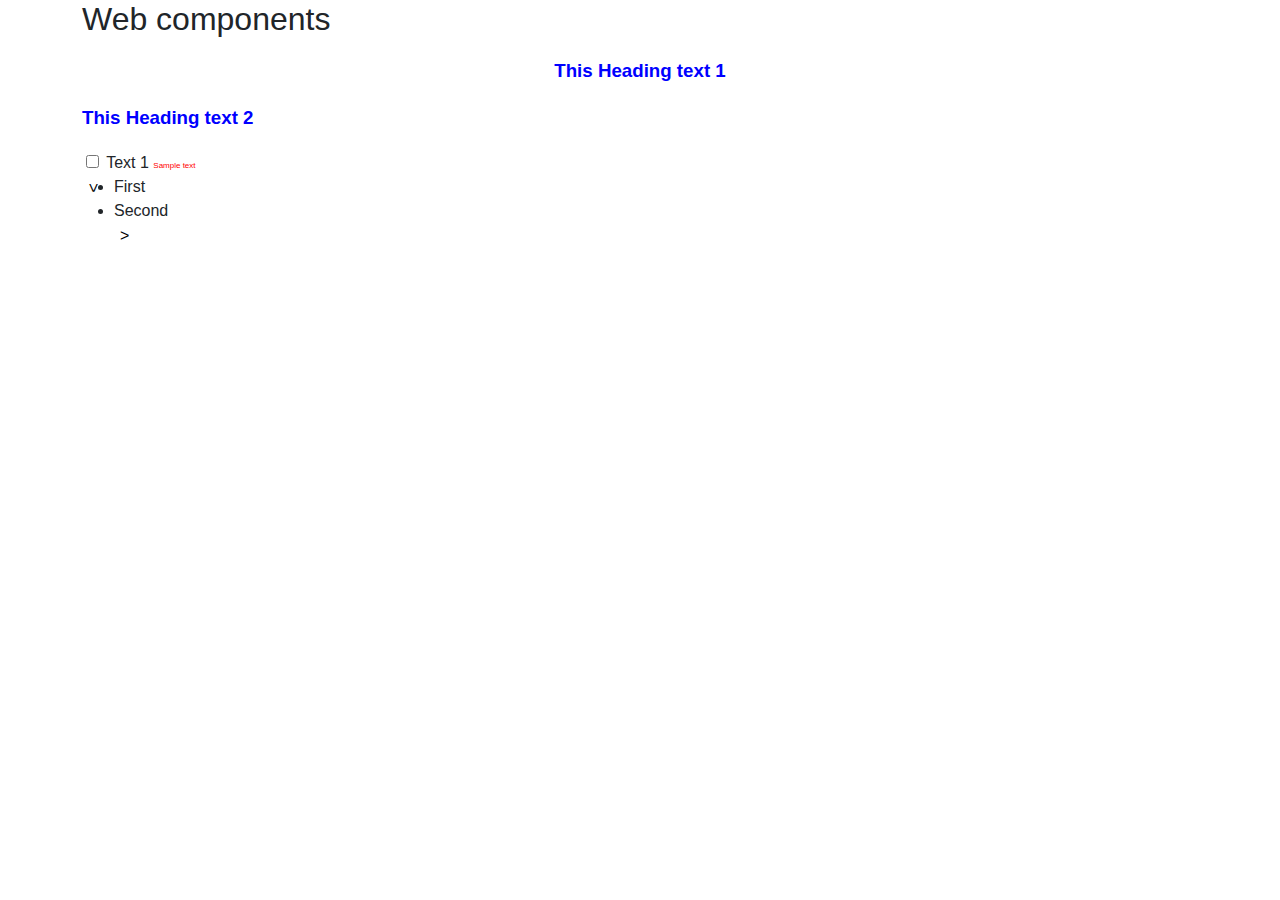
<file: old/index.html>
<!DOCTYPE html>
<html lang="en">
<head>
    <meta charset="UTF-8">
    <meta name="viewport" content="width=device-width, initial-scale=1.0">
    <title>Web component</title>
    <link rel="stylesheet" href="css/font-awesome.min.css" >
    <link rel="stylesheet" href="./css/bootstrap.min.css">
    <link rel="stylesheet" href="style.css">
    
</head>
<body>
    <div class="container">
        <h2>Web components</h2>
        <heading-elm color="red" text="" class="text-center flex">
            This Heading text 1
        </heading-elm>
        <heading-elm  color="blue" text="">
            This Heading text 2
        </heading-elm>

        <checkbox-elm checked="true">
            Text 1
            <span slot="detail">Sample text</span>
        </checkbox-elm>


        <ul is="expanded-list" data-expand="true">
            <li>First</li>
            <li>Second</li>
            <ul is="expanded-list" data-expand="false">
                <li>First</li>
                <li>Second</li>
            </ul>
        </ul>

        <!-- <div class="app-bar-container" id="appbar">
    </div> -->
    </div>
    
    

<!-- <script src="./appbar.js"></script> -->
<script src="./webcomponents.js"></script>
<script src="./expandList.js"></script>
</body>
</html>
</file>
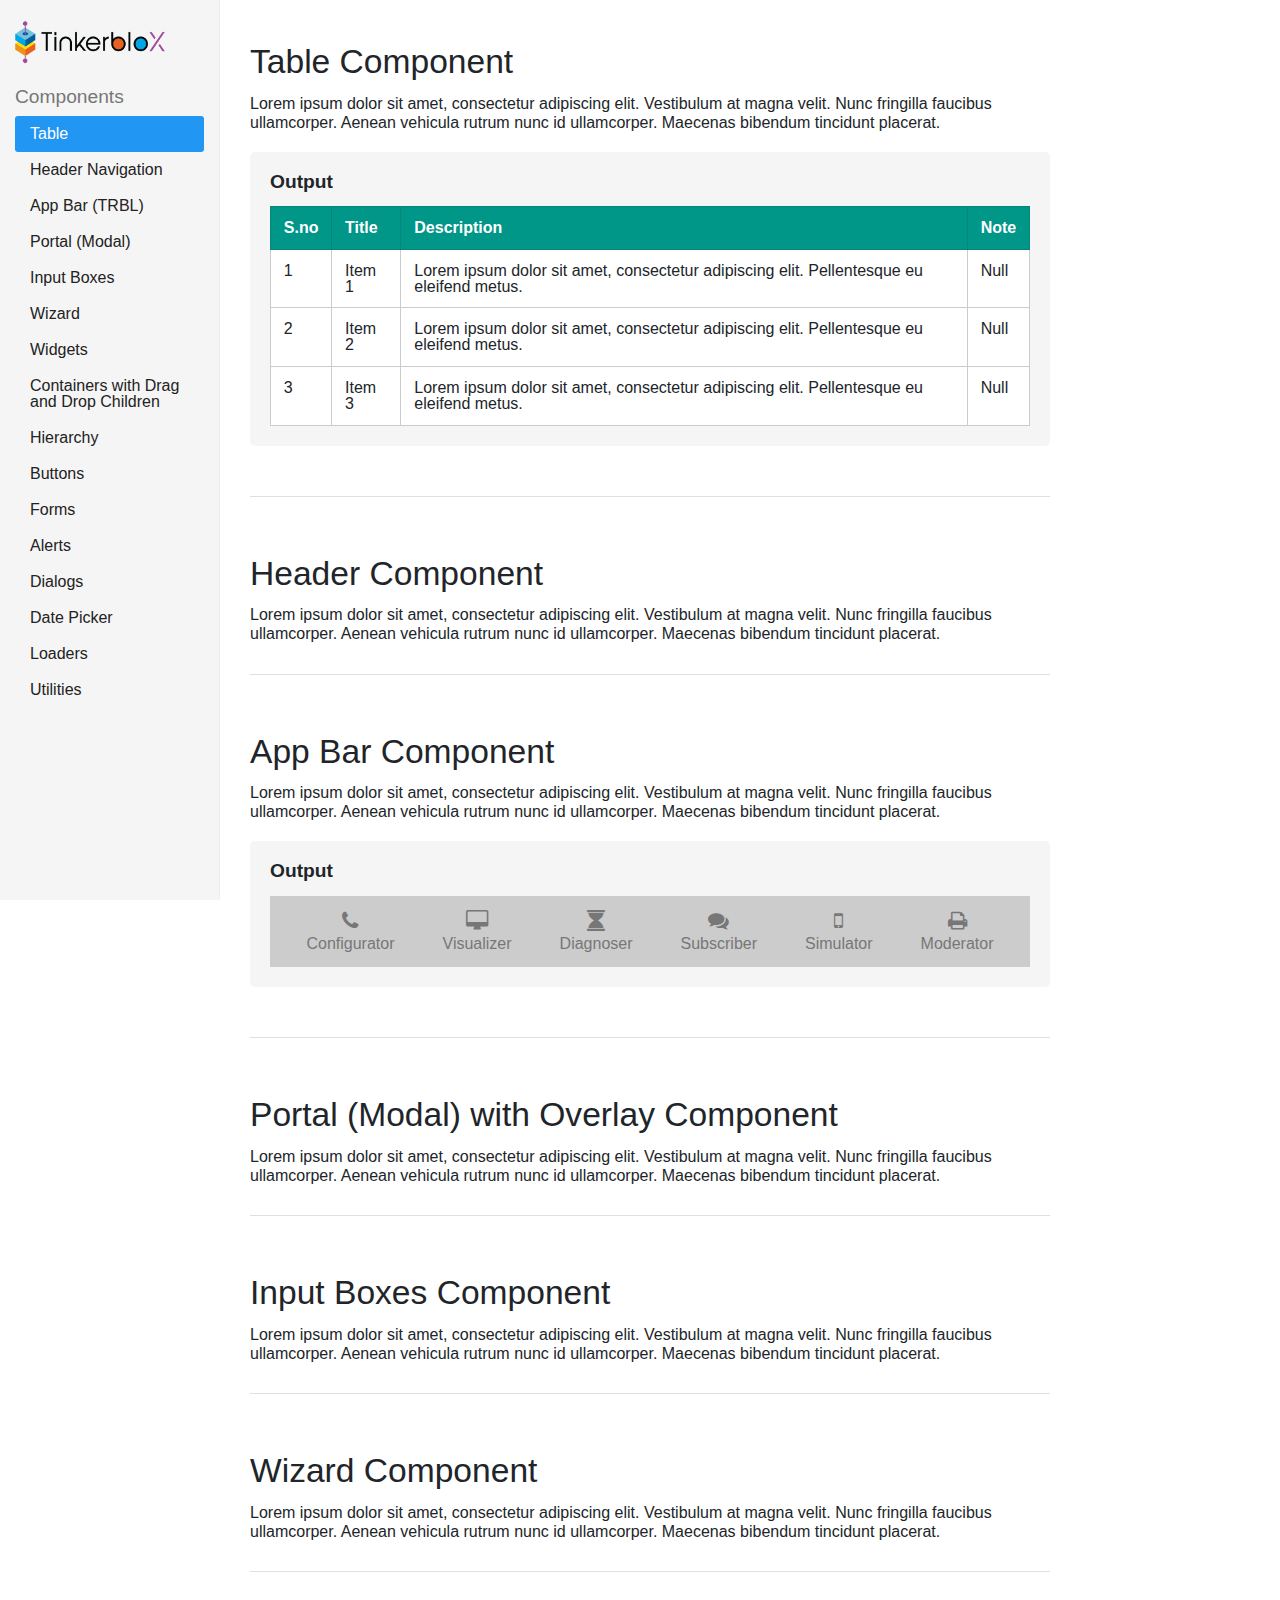
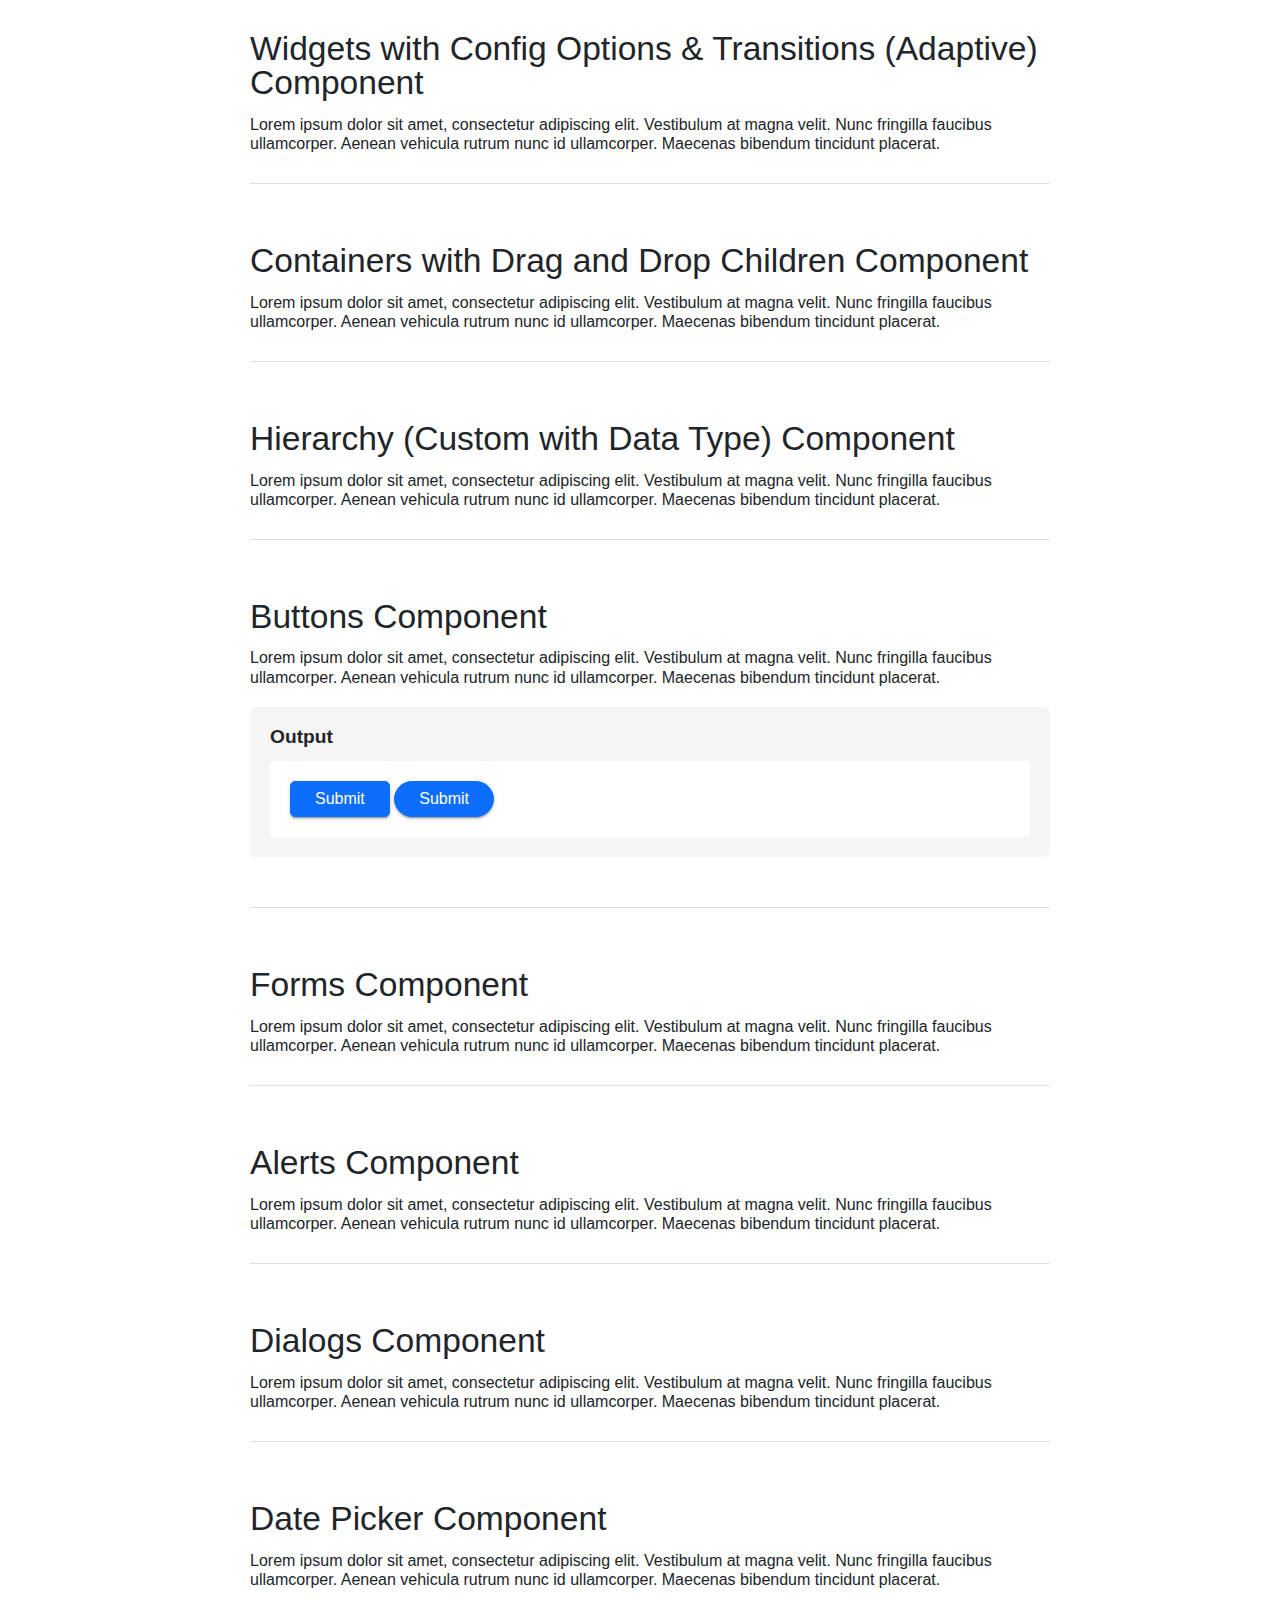
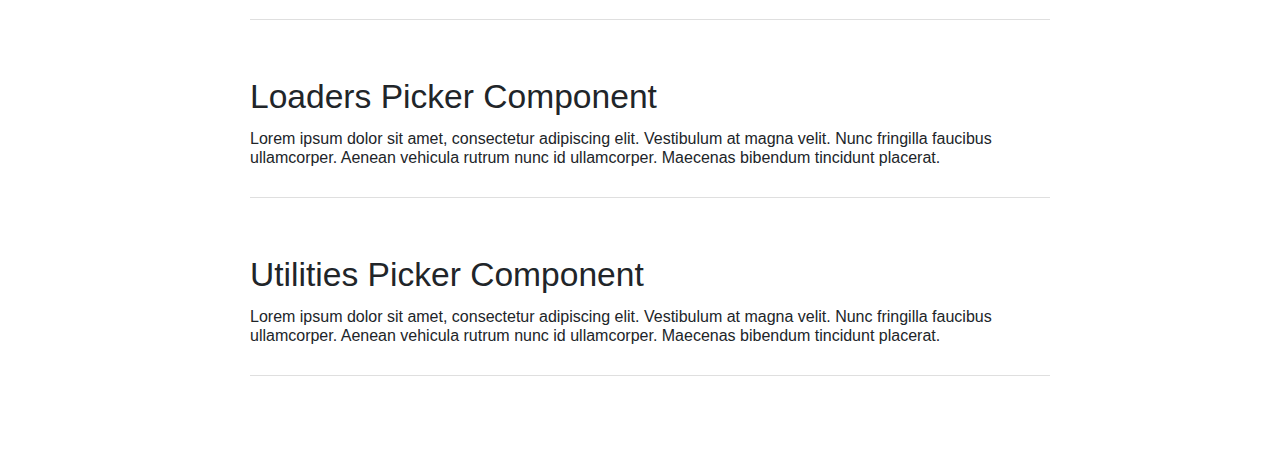
<file: version-140624/components.html>
<!DOCTYPE html>
<html lang="en">
<head>
    <meta charset="UTF-8">
    <meta name="viewport" content="width=device-width, initial-scale=1.0">
    <title>Document</title>
    <link rel="stylesheet" href="css/font-awesome.min.css">
    <link rel="stylesheet" href="./css/custom.css">
    <link rel="stylesheet" href="css/main.css">
</head>
<body>
     <div class="wrapper">
        <!--Side navbar ----------------------------------------->
        <div class="sidebar">
            <div class="logo-container">
                <h1>
                    <a href="#" class="logo">
                        <img src="./assets/images/logo.png" alt="Tinkerblox">
                    </a>
                </h1>
            </div>
            <div class="sidebar-nav">
                <h3>Components</h3>
                <div class="tab-item">
                    <a href="#" data-id="tab-table" class="tab-link sidenav-link active">Table</a>
                    <a href="#" data-id="tab-header" class="tab-link sidenav-link" >Header Navigation</a>
                    <a href="#" data-id="tab-appBar" class="tab-link sidenav-link">App Bar (TRBL)</a>
                    <a href="#" data-id="tab-portal" class="tab-link sidenav-link">Portal (Modal)</a>
                    <a href="#" data-id="tab-input" class="tab-link sidenav-link">Input Boxes</a>
                    <a href="#" data-id="tab-wizard" class="tab-link sidenav-link">Wizard</a>
                    <a href="#" data-id="tab-widgets" class="tab-link sidenav-link">Widgets</a>
                    <a href="#" data-id="tab-dragDrop" class="tab-link sidenav-link">Containers with Drag and Drop Children</a>
                    <a href="#" data-id="tab-hierarchy" class="tab-link sidenav-link">Hierarchy</a>
                    <a href="#" data-id="tab-buttons" class="tab-link sidenav-link">Buttons</a>
                    <a href="#" data-id="tab-forms" class="tab-link sidenav-link">Forms</a>
                    <a href="#" data-id="tab-alerts" class="tab-link sidenav-link">Alerts</a>
                    <a href="#" data-id="tab-dialogs" class="tab-link sidenav-link">Dialogs</a>
                    <a href="#" data-id="tab-date" class="tab-link sidenav-link">Date Picker</a>
                    <a href="#" data-id="tab-loaders" class="tab-link sidenav-link">Loaders</a>
                    <a href="#" data-id="tab-utilities" class="tab-link sidenav-link">Utilities</a>
                </div>

            </div>
        </div>
        <!--Side navbar end----------------------------------------->
        <div class="page-container">
            <div class="tab-container">
                <div class="tab-content active" id="tab-table">
                    <div class="page-title">
                        <h2>Table Component</h2>
                        <p>Lorem ipsum dolor sit amet, consectetur adipiscing elit. Vestibulum at magna velit. Nunc fringilla faucibus ullamcorper. Aenean vehicula rutrum nunc id ullamcorper. Maecenas bibendum tincidunt placerat.</p>

                        <div class="component-view">
                            <h4>Output</h4>
                            <div class="sample-view">
                                <app-table ref="table1" tbsn="true" class="mt-0" thead="Title, Description, Note"></app-table>
                            </div>
                            
                        </div>
                    </div>
                </div>
                <div class="tab-content" id="tab-header">
                    <div class="page-title">
                        <h2>Header Component</h2>
                        <p>Lorem ipsum dolor sit amet, consectetur adipiscing elit. Vestibulum at magna velit. Nunc fringilla faucibus ullamcorper. Aenean vehicula rutrum nunc id ullamcorper. Maecenas bibendum tincidunt placerat.</p>
                    </div>
                </div>
                <div class="tab-content" id="tab-appBar">
                    <div class="page-title">
                        <h2>App Bar Component</h2>
                        <p>Lorem ipsum dolor sit amet, consectetur adipiscing elit. Vestibulum at magna velit. Nunc fringilla faucibus ullamcorper. Aenean vehicula rutrum nunc id ullamcorper. Maecenas bibendum tincidunt placerat.</p>

                        <div class="component-view">
                            <h4>Output</h4>
                            <div class="sample-view">
                                <app-bar ref="appbar" classname="app-section"></app-bar>
                            </div>
                            
                        </div>
                    </div>
                </div>
                <div class="tab-content" id="tab-portal">
                    <div class="page-title">
                        <h2>Portal (Modal) with Overlay Component</h2>
                        <p>Lorem ipsum dolor sit amet, consectetur adipiscing elit. Vestibulum at magna velit. Nunc fringilla faucibus ullamcorper. Aenean vehicula rutrum nunc id ullamcorper. Maecenas bibendum tincidunt placerat.</p>
                    </div>
                </div>
                <div class="tab-content" id="tab-input">
                    <div class="page-title">
                        <h2>Input Boxes Component</h2>
                        <p>Lorem ipsum dolor sit amet, consectetur adipiscing elit. Vestibulum at magna velit. Nunc fringilla faucibus ullamcorper. Aenean vehicula rutrum nunc id ullamcorper. Maecenas bibendum tincidunt placerat.</p>
                    </div>
                </div>
                <div class="tab-content" id="tab-wizard">
                    <div class="page-title">
                        <h2>Wizard Component</h2>
                        <p>Lorem ipsum dolor sit amet, consectetur adipiscing elit. Vestibulum at magna velit. Nunc fringilla faucibus ullamcorper. Aenean vehicula rutrum nunc id ullamcorper. Maecenas bibendum tincidunt placerat.</p>
                    </div>
                </div>

                <div class="tab-content" id="tab-widgets">
                    <div class="page-title">
                        <h2>Widgets with Config Options & Transitions (Adaptive) Component</h2>
                        <p>Lorem ipsum dolor sit amet, consectetur adipiscing elit. Vestibulum at magna velit. Nunc fringilla faucibus ullamcorper. Aenean vehicula rutrum nunc id ullamcorper. Maecenas bibendum tincidunt placerat.</p>
                    </div>
                </div>

                <div class="tab-content" id="tab-dragDrop">
                    <div class="page-title">
                        <h2>Containers with Drag and Drop Children Component</h2>
                        <p>Lorem ipsum dolor sit amet, consectetur adipiscing elit. Vestibulum at magna velit. Nunc fringilla faucibus ullamcorper. Aenean vehicula rutrum nunc id ullamcorper. Maecenas bibendum tincidunt placerat.</p>
                    </div>
                </div>

                <div class="tab-content" id="tab-hierarchy">
                    <div class="page-title">
                        <h2>Hierarchy (Custom with Data Type) Component</h2>
                        <p>Lorem ipsum dolor sit amet, consectetur adipiscing elit. Vestibulum at magna velit. Nunc fringilla faucibus ullamcorper. Aenean vehicula rutrum nunc id ullamcorper. Maecenas bibendum tincidunt placerat.</p>
                    </div>
                </div>

                <div class="tab-content" id="tab-buttons">
                    <div class="page-title">
                        <h2>Buttons Component</h2>
                        <p>Lorem ipsum dolor sit amet, consectetur adipiscing elit. Vestibulum at magna velit. Nunc fringilla faucibus ullamcorper. Aenean vehicula rutrum nunc id ullamcorper. Maecenas bibendum tincidunt placerat.</p>

                        <div class="component-view">
                            <h4>Output</h4>
                            <div class="sample-view" style="padding: 20px;">
                                <app-button variant="primary" color="primary" method='{"fName": "test", "fArg": [1,2], "fEvent": "click"}'>Submit</app-button>
                                <app-button variant="radius" color="primary" method='{"fName": "test", "fArg": [1,2], "fEvent": "click"}'>Submit</app-button>
                            </div>
                            
                        </div>
                    </div>
                </div>

                <div class="tab-content" id="tab-forms">
                    <div class="page-title">
                        <h2>Forms Component</h2>
                        <p>Lorem ipsum dolor sit amet, consectetur adipiscing elit. Vestibulum at magna velit. Nunc fringilla faucibus ullamcorper. Aenean vehicula rutrum nunc id ullamcorper. Maecenas bibendum tincidunt placerat.</p>
                    </div>
                </div>

                <div class="tab-content" id="tab-alerts">
                    <div class="page-title">
                        <h2>Alerts Component</h2>
                        <p>Lorem ipsum dolor sit amet, consectetur adipiscing elit. Vestibulum at magna velit. Nunc fringilla faucibus ullamcorper. Aenean vehicula rutrum nunc id ullamcorper. Maecenas bibendum tincidunt placerat.</p>
                    </div>
                </div>

                <div class="tab-content" id="tab-dialogs">
                    <div class="page-title">
                        <h2>Dialogs Component</h2>
                        <p>Lorem ipsum dolor sit amet, consectetur adipiscing elit. Vestibulum at magna velit. Nunc fringilla faucibus ullamcorper. Aenean vehicula rutrum nunc id ullamcorper. Maecenas bibendum tincidunt placerat.</p>
                    </div>
                </div>
               
                <div class="tab-content" id="tab-date">
                    <div class="page-title">
                        <h2>Date Picker Component</h2>
                        <p>Lorem ipsum dolor sit amet, consectetur adipiscing elit. Vestibulum at magna velit. Nunc fringilla faucibus ullamcorper. Aenean vehicula rutrum nunc id ullamcorper. Maecenas bibendum tincidunt placerat.</p>
                    </div>
                </div>

                <div class="tab-content" id="tab-loaders">
                    <div class="page-title">
                        <h2>Loaders Picker Component</h2>
                        <p>Lorem ipsum dolor sit amet, consectetur adipiscing elit. Vestibulum at magna velit. Nunc fringilla faucibus ullamcorper. Aenean vehicula rutrum nunc id ullamcorper. Maecenas bibendum tincidunt placerat.</p>
                    </div>
                </div>
                <div class="tab-content" id="tab-utilities">
                    <div class="page-title">
                        <h2>Utilities Picker Component</h2>
                        <p>Lorem ipsum dolor sit amet, consectetur adipiscing elit. Vestibulum at magna velit. Nunc fringilla faucibus ullamcorper. Aenean vehicula rutrum nunc id ullamcorper. Maecenas bibendum tincidunt placerat.</p>
                    </div>
                </div>
            </div>
            
        </div>
    </div>

<!-- <script type="module" src="./js/web-components.js"></script> -->
<script src="./js/components/table.js"></script>
<script src="./js/components/appbar.js"></script>
<script src="./js/components/button.js"></script>
<script>

    (function(){
        //Table
        let newTableItem = [
            ["Item 1", "Lorem ipsum dolor sit amet, consectetur adipiscing elit. Pellentesque eu eleifend metus. ", "Null"],
            ["Item 2", "Lorem ipsum dolor sit amet, consectetur adipiscing elit. Pellentesque eu eleifend metus. ", "Null"],
            ["Item 3", "Lorem ipsum dolor sit amet, consectetur adipiscing elit. Pellentesque eu eleifend metus. ", "Null"]
        ]
        table1.setTableContent(newTableItem);


        //App bar
        let appArr = [
            {
                id:1,
                title: "Configurator",
                icon: "fa-phone",
                url: "https://app-tinkerblox-dev.azurewebsites.net/Visualizer"
            },
            {
                id:2,
                title: "Visualizer",
                icon: "fa-desktop",
                url: "https://app-tinkerblox-dev.azurewebsites.net/Visualizer"
            },
            {
                id:3,
                title: "Diagnoser",
                icon: "fa-hourglass",
                url: "https://app-tinkerblox-dev.azurewebsites.net/Visualizer"
            },
            {
                id:4,
                title: "Subscriber",
                icon: "fa-comments",
                url: "https://app-tinkerblox-dev.azurewebsites.net/Visualizer"
            },
            {
                id:5,
                title: "Simulator",
                icon: "fa-mobile",
                url: "https://app-tinkerblox-dev.azurewebsites.net/Visualizer",
            },
            {
                id:6,
                title: "Moderator",
                icon: "fa-print",
                url: "https://app-tinkerblox-dev.azurewebsites.net/Visualizer",
            }

            
        ]
        appbar.appBarData(appArr);
    })();
</script>
<script>
    let tabLink = document.getElementsByClassName("tab-link");
    let tabContent = document.getElementsByClassName("tab-content");
    var doc = document.documentElement;
    for(let i = 0; i < tabLink.length; i++){
        tabLink[i].addEventListener("click", (e)=>{
            e.preventDefault();
            let tabId = e.target.dataset["id"];
            
            for(let j = 0; j < tabContent.length; j++){
                if(tabId == tabContent[j].getAttribute("id")){
                    const sectionTop = tabContent[j].offsetTop;
                    console.log("Target Elm ", sectionTop)
                    console.log("Window ", window.scrollY)
                    window.scrollTo({
                        top: sectionTop-30,
                        behavior: "smooth"
                    });
                }
            }
        })
    }
    window.addEventListener("scroll", (e)=>{
        
        let curnt = ""
        for(let j = 0; j < tabContent.length; j++){
            if((pageYOffset+40) >= (tabContent[j].offsetTop)){
                curnt = tabContent[j].getAttribute("id");
            }
        }

        for(let i = 0; i < tabLink.length; i++){
            if(tabLink[i].dataset.id == curnt){
                tabLink[i].classList.add("active")
            }else{
                tabLink[i].classList.remove("active")
            }
        }
    })
  
</script>
</body>
</html>
</file>
<file: old/style.css>
/* *{
    margin: 0;
    padding: 0;
    box-sizing: border-box;
    
} */
body{
    font-family: Arial, Helvetica, sans-serif;
    font-size: 16px;
}

.title{
    color: blue;
}
.text-center{
    text-align: center !important;
}
</file>
<file: version-140624/css/custom.css>
*{
    margin: 0;
    padding: 0;
    box-sizing: border-box;
}

/* ----------------------------------------------------------------------
reuse variables --------------------------------------------------------*/
:root{
    --primary-color:#2196F3;
    --secondary-color: orange;
}

/* ------------------------------------------------------------------------
Reset style ---------------------------------------------------------------*/
html, body, div, span, applet, object, iframe,
h1, h2, h3, h4, h5, h6, p, blockquote, pre,
a, abbr, acronym, address, big, cite, code,
del, dfn, em, img, ins, kbd, q, s, samp,
small, strike, strong, sub, sup, tt, var,
b, u, i, center,
dl, dt, dd, ol, ul, li,
fieldset, form, label, legend,
table, caption, tbody, tfoot, thead, tr, th, td,
article, aside, canvas, details, embed, 
figure, figcaption, footer, header, hgroup, 
menu, nav, output, ruby, section, summary,
time, mark, audio, video {
	margin: 0;
	padding: 0;
	border: 0;
	font-size: 100%;
	font: inherit;
	vertical-align: baseline;
}
/* HTML5 display-role reset for older browsers */
article, aside, details, figcaption, figure, 
footer, header, hgroup, menu, nav, section {
	display: block;
}
body {
	line-height: 1;
    font-family: Arial, Helvetica, sans-serif;
}
ol, ul {
	list-style: none;
}
blockquote, q {
	quotes: none;
}
blockquote:before, blockquote:after,
q:before, q:after {
	content: '';
	content: none;
}
table {
	border-collapse: collapse;
	border-spacing: 0;
}

/* -------------------------------------------------------
Container -----------------------------------------------*/
.container{
    width: 100%;
    padding-left: 15px;
    padding-right: 15px;
    margin-left: auto;
    margin-right: auto;
}

/* -------------------------------------------------------
row & colum ---------------------------------------------*/
.row{
    display: flex;
    flex-wrap: wrap;
    margin-left: -15px;
    margin-right: -15px;
}
.row>*{
    flex-shrink: 0;
    width: 100%;
    max-width: 100%;
    padding-right: 15px;
    padding-left: 15px;
}

.col{
    flex: 1 0 0%;
}
.col-1 {
    flex: 0 0 auto;
    width: 8.33333333%;
}
.col-2 {
    flex: 0 0 auto;
    width: 16.66666667%;
}
.col-3 {
    flex: 0 0 auto;
    width: 25%;
}
.col-4 {
    flex: 0 0 auto;
    width: 33.33333333%;
}
.col-5 {
    flex: 0 0 auto;
    width: 41.66666667%;
}
.col-6 {
    flex: 0 0 auto;
    width: 50%;
}
.col-7 {
    flex: 0 0 auto;
    width: 58.33333333%;
}
.col-8 {
    flex: 0 0 auto;
    width: 66.66666667%;
}
.col-9 {
    flex: 0 0 auto;
    width: 75%;
}
.col-10 {
    flex: 0 0 auto;
    width: 83.33333333%;
}
.col-11 {
    flex: 0 0 auto;
    width: 91.66666667%;
}
.col-12 {
    flex: 0 0 auto;
    width: 100%;
}

/* Mobile device -------*/
@media (min-width: 576px){
    .container{
        width: 540px;
    }
    .col-sm-1 {
        flex: 0 0 auto;
        width: 8.33333333%;
    }
    .col-sm-2 {
        flex: 0 0 auto;
        width: 16.66666667%;
    }
    .col-sm-3 {
        flex: 0 0 auto;
        width: 25%;
    }
    .col-sm-4 {
        flex: 0 0 auto;
        width: 33.33333333%;
    }
    .col-sm-5 {
        flex: 0 0 auto;
        width: 41.66666667%;
    }
    .col-sm-6 {
        flex: 0 0 auto;
        width: 50%;
    }
    .col-sm-7 {
        flex: 0 0 auto;
        width: 58.33333333%;
    }
    .col-sm-8 {
        flex: 0 0 auto;
        width: 66.66666667%;
    }
    .col-sm-9 {
        flex: 0 0 auto;
        width: 75%;
    }
    .col-sm-10 {
        flex: 0 0 auto;
        width: 83.33333333%;
    }
    .col-sm-11 {
        flex: 0 0 auto;
        width: 91.66666667%;
    }
    .col-sm-12 {
        flex: 0 0 auto;
        width: 100%;
    }
}
/* Tab device -------*/
@media (min-width: 768px){
    .container{
        width: 720px;
    }
    .col-md-1 {
        flex: 0 0 auto;
        width: 8.33333333%;
    }
    .col-md-2 {
        flex: 0 0 auto;
        width: 16.66666667%;
    }
    .col-md-3 {
        flex: 0 0 auto;
        width: 25%;
    }
    .col-md-4 {
        flex: 0 0 auto;
        width: 33.33333333%;
    }
    .col-md-5 {
        flex: 0 0 auto;
        width: 41.66666667%;
    }
    .col-md-6 {
        flex: 0 0 auto;
        width: 50%;
    }
    .col-md-7 {
        flex: 0 0 auto;
        width: 58.33333333%;
    }
    .col-md-8 {
        flex: 0 0 auto;
        width: 66.66666667%;
    }
    .col-md-9 {
        flex: 0 0 auto;
        width: 75%;
    }
    .col-md-10 {
        flex: 0 0 auto;
        width: 83.33333333%;
    }
    .col-md-11 {
        flex: 0 0 auto;
        width: 91.66666667%;
    }
    .col-md-12 {
        flex: 0 0 auto;
        width: 100%;
    }
}
/* medium device -------*/
@media (min-width: 992px){
    .container{
        width: 960px;
    }
    .col-lg-1 {
        flex: 0 0 auto;
        width: 8.33333333%;
    }
    .col-lg-2 {
        flex: 0 0 auto;
        width: 16.66666667%;
    }
    .col-lg-3 {
        flex: 0 0 auto;
        width: 25%;
    }
    .col-lg-4 {
        flex: 0 0 auto;
        width: 33.33333333%;
    }
    .col-lg-5 {
        flex: 0 0 auto;
        width: 41.66666667%;
    }
    .col-lg-6 {
        flex: 0 0 auto;
        width: 50%;
    }
    .col-lg-7 {
        flex: 0 0 auto;
        width: 58.33333333%;
    }
    .col-lg-8 {
        flex: 0 0 auto;
        width: 66.66666667%;
    }
    .col-lg-9 {
        flex: 0 0 auto;
        width: 75%;
    }
    .col-lg-10 {
        flex: 0 0 auto;
        width: 83.33333333%;
    }
    .col-lg-11 {
        flex: 0 0 auto;
        width: 91.66666667%;
    }
    .col-lg-12 {
        flex: 0 0 auto;
        width: 100%;
    }
}
/* Tab device -------*/
@media (min-width: 1200px){
    .container{
        width: 1140px;
    }
    .col-xl-1 {
        flex: 0 0 auto;
        width: 8.33333333%;
    }
    .col-xl-2 {
        flex: 0 0 auto;
        width: 16.66666667%;
    }
    .col-xl-3 {
        flex: 0 0 auto;
        width: 25%;
    }
    .col-xl-4 {
        flex: 0 0 auto;
        width: 33.33333333%;
    }
    .col-xl-5 {
        flex: 0 0 auto;
        width: 41.66666667%;
    }
    .col-xl-6 {
        flex: 0 0 auto;
        width: 50%;
    }
    .col-xl-7 {
        flex: 0 0 auto;
        width: 58.33333333%;
    }
    .col-xl-8 {
        flex: 0 0 auto;
        width: 66.66666667%;
    }
    .col-xl-9 {
        flex: 0 0 auto;
        width: 75%;
    }
    .col-xl-10 {
        flex: 0 0 auto;
        width: 83.33333333%;
    }
    .col-xl-11 {
        flex: 0 0 auto;
        width: 91.66666667%;
    }
    .col-xl-12 {
        flex: 0 0 auto;
        width: 100%;
    }
}
/* Tab device -------*/
@media (min-width: 1400px){
    .container{
        width: 1320px;
    }
    .col-xxl-1 {
        flex: 0 0 auto;
        width: 8.33333333%;
    }
    .col-xxl-2 {
        flex: 0 0 auto;
        width: 16.66666667%;
    }
    .col-xxl-3 {
        flex: 0 0 auto;
        width: 25%;
    }
    .col-xxl-4 {
        flex: 0 0 auto;
        width: 33.33333333%;
    }
    .col-xxl-5 {
        flex: 0 0 auto;
        width: 41.66666667%;
    }
    .col-xxl-6 {
        flex: 0 0 auto;
        width: 50%;
    }
    .col-xxl-7 {
        flex: 0 0 auto;
        width: 58.33333333%;
    }
    .col-xxl-8 {
        flex: 0 0 auto;
        width: 66.66666667%;
    }
    .col-xxl-9 {
        flex: 0 0 auto;
        width: 75%;
    }
    .col-xxl-10 {
        flex: 0 0 auto;
        width: 83.33333333%;
    }
    .col-xxl-11 {
        flex: 0 0 auto;
        width: 91.66666667%;
    }
    .col-xxl-12 {
        flex: 0 0 auto;
        width: 100%;
    }
}

/*--------------------------------------------------------
utilities -----------------------------------------------*/
/* layout style --*/
.d-flex{
    display: flex !important;
}
.d-inline-flex{
    display: inline-flex !important;
}
.justify-content-center{
    justify-content: center !important;
}
.justify-content-start{
    justify-content: flex-start !important;
}
.justify-content-end{
    justify-content: flex-end !important;
}
.justify-space-around{
    justify-content: space-around !important;
}
.justify-space-between{
    justify-content: space-between !important;
}
.justify-space-evenly{
    justify-content: space-evenly !important;
}
.align-items-center{
    align-items: center !important;
}
.align-items-start{
    align-items: flex-start !important;
}
.align-items-end{
    align-items: flex-end !important;
}
.align-items-stretch{
    align-items: stretch !important;
}
.flex-dr-clm{
    flex-direction: column !important;
}
.flex-dr-clm-rs{
    flex-direction: column-reverse !important;
}
.flex-dr-rw{
    flex-direction: row !important;
}
.flex-dr-rw-rs{
    flex-direction: row-reverse !important;
}
.flex-wrap{
    flex-wrap: wrap;
}
.flex-nowrap{
    flex-wrap: nowrap;
}
.flex-wrap-rs{
    flex-wrap: wrap-reverse;
}

.d-block{
    display: block !important;
}
.d-inline-block{
    display: inline-block !important;
}
.d-inline{
    display: inline !important;
}
.d-none{
    display: none !important;
}

/* position */
.pos-relative{
    position: relative !important;
}
.pos-absolute{
    position: absolute !important;
}
.pos-fixed{
    position: fixed !important;
}
.pos-static{
    position: static !important;
}
.tp-0{
    top: 0 !important;
}
.tp-10{
    top: 10px !important;
}
.tp-20{
    top: 20px !important;
}
.tp-30{
    top: 30px !important;
}
.tp-40{
    top: 40px !important;
}
.tp-50{
    top: 50px !important;
}

.rt-0{
    right: 0 !important;
}
.rt-10{
    right: 10px !important;
}
.rt-20{
    right: 20px !important;
}
.rt-30{
    right: 30px !important;
}
.rt-40{
    right: 40px !important;
}
.rt-50{
    right: 50px !important;
}

.btm-0{
    bottom: 0 !important;
}
.btm-10{
    bottom: 10px !important;
}
.btm-20{
    bottom: 20px !important;
}
.btm-30{
    bottom: 30px !important;
}
.btm-40{
    bottom: 40px !important;
}
.btm-50{
    bottom: 50px !important;
}

.lt-0{
    left: 0 !important;
}
.lt-10{
    left: 10px !important;
}
.lt-20{
    left: 20px !important;
}
.lt-30{
    left: 30px !important;
}
.lt-40{
    left: 40px !important;
}
.lt-50{
    left: 50px !important;
}

/*--------------------------------------------------
Sapcing --------------------------------------------*/
.m-0{
    margin: 0 !important;
}
.mt-0{
    margin-top: 0 !important;
}
.mt-1{
    margin-top: .25rem !important;
}
.mt-2{
    margin-top: .5rem !important;
}
.mt-3{
    margin-top: 1rem !important;
}
.mt-4{
    margin-top: 1.5rem !important;
}
.mt-5{
    margin-top: 3rem !important;
}
.mr-0{
    margin-right: 0 !important;
}
.mr-1{
    margin-right: .25rem !important;
}
.mr-2{
    margin-right: .5rem !important;
}
.mr-3{
    margin-right: 1rem !important;
}
.mr-4{
    margin-right: 1.5rem !important;
}
.mr-5{
    margin-right: 3rem !important;
}

.mb-0{
    margin-bottom: 0 !important;
}
.mb-1{
    margin-bottom: .25rem !important;
}
.mb-2{
    margin-bottom: .5rem !important;
}
.mb-3{
    margin-bottom: 1rem !important;
}
.mb-4{
    margin-bottom: 1.5rem !important;
}
.mb-5{
    margin-bottom: 3rem !important;
}

.ml-0{
    margin-left: 0 !important;
}
.ml-1{
    margin-left: .25rem !important;
}
.ml-2{
    margin-left: .5rem !important;
}
.ml-3{
    margin-left: 1rem !important;
}
.ml-4{
    margin-left: 1.5rem !important;
}
.ml-5{
    margin-left: 3rem !important;
}

/* --------------------------------------
App bar -----------------------------------*/
.app-bar-container{
    background-color: #ccc;
    padding: 15px 0;
    display: flex;
    justify-content: center;
    align-items: center; 
    gap: 0 3rem;
}
.app-bar{
    position: relative;
    display: flex;
    flex-direction: column;
    align-items: center;
    gap: 5px 0;
}
.app-link{
    position: absolute;
    left: 0;
    top: 0;
    right: 0;
    bottom: 0;
    text-decoration: none;
}
.app-icon > i{
    color: #777;
    font-size: 1.3rem;
}
.app-text{
    font-size: 1rem;
    color: #777;
    text-transform: capitalize;
}

/*-----------------------------------------
card -------------------------------------*/
.card{
    border:solid 1px #ccc;
    padding: 20px;   
    border-radius: 5px;
}
.card-body h5{
    font-size: 1.25rem;
}
.gp-1{
    gap: 0 1rem;
}


/*--------------------------------------
Buttons --------------------------------*/
.btn, .btn-primary{
    display: inline-block;
    border-radius: 5px;
    padding: .5rem 1.5rem;
    background-color: transparent;
    border:solid 1px transparent;
    font-size: 1rem;
    cursor: pointer;
    transition: all 0.3s ease;
    box-shadow: rgba(0, 0, 0, 0.2) 0px 3px 1px -2px, rgba(0, 0, 0, 0.14) 0px 2px 2px 0px, rgba(0, 0, 0, 0.12) 0px 1px 5px 0px;
}
.btn:focus{
    outline: none;
}

.btn-primary {
    color: #fff;
    background-color: #0d6efd;
    border-color: #0d6efd;
}
.btn-primary:hover {
    color: #fff;
    background-color: #0b5ed7;
    border-color: #0a58ca;
}
.btn-primary:active {
    color: #fff;
    background-color: #0a58ca;
    border-color: #0a53be;
}


.btn-delete {
    color: #fff;
    background-color: #fd0d0d;
    border-color: #fd0d0d;
}
.btn-delete:hover {
    color: #fff;
    background-color: #f21212;
    border-color: #f21212;
}
.btn-delete:active {
    color: #fff;
    background-color: #f90404;
    border-color: #f90404;
}

.btn-radius{
    border-radius: 25px !important;
}
.btn-circle{
    width: 60px;
    height: 60px;
    display: flex;
    justify-content: center;
    align-items: center;
    border-radius: 50% !important;
    font-size: 20px;
}
.btn:disabled{
    background-color: #ccc;
    border-color: #ccc;
    color: #000;
    cursor:not-allowed
}


/*-------------------------------------------
Toast ---------------------------------------*/
.toast-container{
    position: fixed;
    
}
.toast-content{
    display: flex;
    flex-direction: column;
    gap: .5rem;
}
.toast{
    display: flex;
    position: relative;
    border: solid 1px #ccc;
    border-radius: 5px;
    padding: 1rem;
    background-color: #fff;
    width: 250px;
    transition: all .2s ease-in-out;
    overflow: hidden;
}
.toast-container[data-position$='-right'] .toast{
    transform: translateX(110%);
}
.toast-container[data-position$='-left'] .toast{
    transform: translateX(-110%);
}

.toast-container .toast.show{
    transform: translateX(0);
}
.toast.progress:before{
    content: "";
    position: absolute;
    left: 0;
    bottom: 0;
    right: 0;
    width: calc(100% * var(--progress));
    height: 3px;
    background-color: #0a58ca;
}
.toast.can-close:after{
    content: "\00D7";
    position: absolute;
    top: 5px;
    right: 5px;
    font-size: 18px;
}
.toast-container[data-position^='top-']{
    top: 5px;
}
.toast-container[data-position^='bottom-']{
    bottom: 5px;
}
.toast-container[data-position$='-left']{
    left: 5px;
}
.toast-container[data-position$='-right']{
    right: 5px;
}
.toast-container[data-position$='-center']{
    left: 50%;
    transform: translateX(-50%);
}

/*---------------------------------------------
Forms -----------------------------------------*/
.form-control{
    width: 100%;
    height: 40px;
    border-radius: 5px;
    border:solid 1px #ccc;
    padding: .65rem 1rem;
    font-size: .85rem;
    color: #777;
}
.form-control:focus{
    outline: 0;
    border-color: #999;
}


/*--------------------------------------------------
Table ------------------------------------------*/
.tb-table, th, td{
    border:solid 1px #ccc;
    border-collapse: collapse;
}
.tb-table{
    width: 100%;
}
.tb-table th, .tb-table td{
    padding: .8rem .8rem;
    font-size: 1rem;
    background-color: #fff;
}
.tb-table th{
    background-color: #009688;
    color: #fff;
    border-color: #068579;
    text-align: left;
    font-weight: 600;
}
</file>
<file: version-140624/css/main.css>
*{
    margin: 0;
    padding: 0;
    box-sizing: border-box;
}
html{
    font-size: 16px;
}
body{
    font-family: Arial, Helvetica, sans-serif;
    color: #212529;
}

/*-----------------------------------------
Wrapper ------------------------------------*/
.wrapper{
    padding: 25px 30px 40px 250px;
}
.page-container{
    width: 80%;
}
.page-title h2{
    font-size: 2.1rem;
    font-weight: 400;
    margin-bottom: 15px;
}
.page-title p{
    
    line-height: 1.2;
}

/*-------------------------------------
Tab content --------------------------*/
.tab-content{
    padding: 20px 0 30px;
    border-bottom:solid 1px #dfdfdf;
    margin-bottom: 40px;
}
.component-view{
    background-color: #f5f5f5;
    border-radius: 5px;
    padding: 20px;
    margin: 20px 0;
}
.sample-view{
    background-color: #fff;
}
h4{
    font-size: 1.2rem;
    font-weight: 600;
    color: #212529;
    margin-bottom: 15px;
}
/* .tab-content.active{
    display: block;
} */
/*---------------------------
Side bar ------------------------*/
.sidebar{
    position: fixed;
    left: 0;
    top: 0;
    bottom: 0;
    width: 220px;
    padding: 10px 15px;
    background-color: #f5f5f5;
    border-right: solid 1px #eee;
}
.logo-container{
    padding-top: 10px;
    margin-bottom: 20px;
}
.logo {
    display: block;
    text-decoration: none;
}
.logo > img{
    width: 150px;
}

.sidebar-nav h3{
    font-size: 1.2rem;
    color: #777;
    font-weight: 400;
    margin-bottom: 10px;
}
.sidenav-link{
    display: block;
    text-decoration: none;
    color: #222;
    font-size: 1rem;
    padding: 10px 15px;
    background-color: transparent;
    border-radius: 3px;
    transition: all 0.3s ease;
}
.sidenav-link:hover{
    color: #fff;
    background-color: #2196F3;
}
.sidenav-link.active{
    color: #fff;
    background-color: #2196F3;
}
</file>
